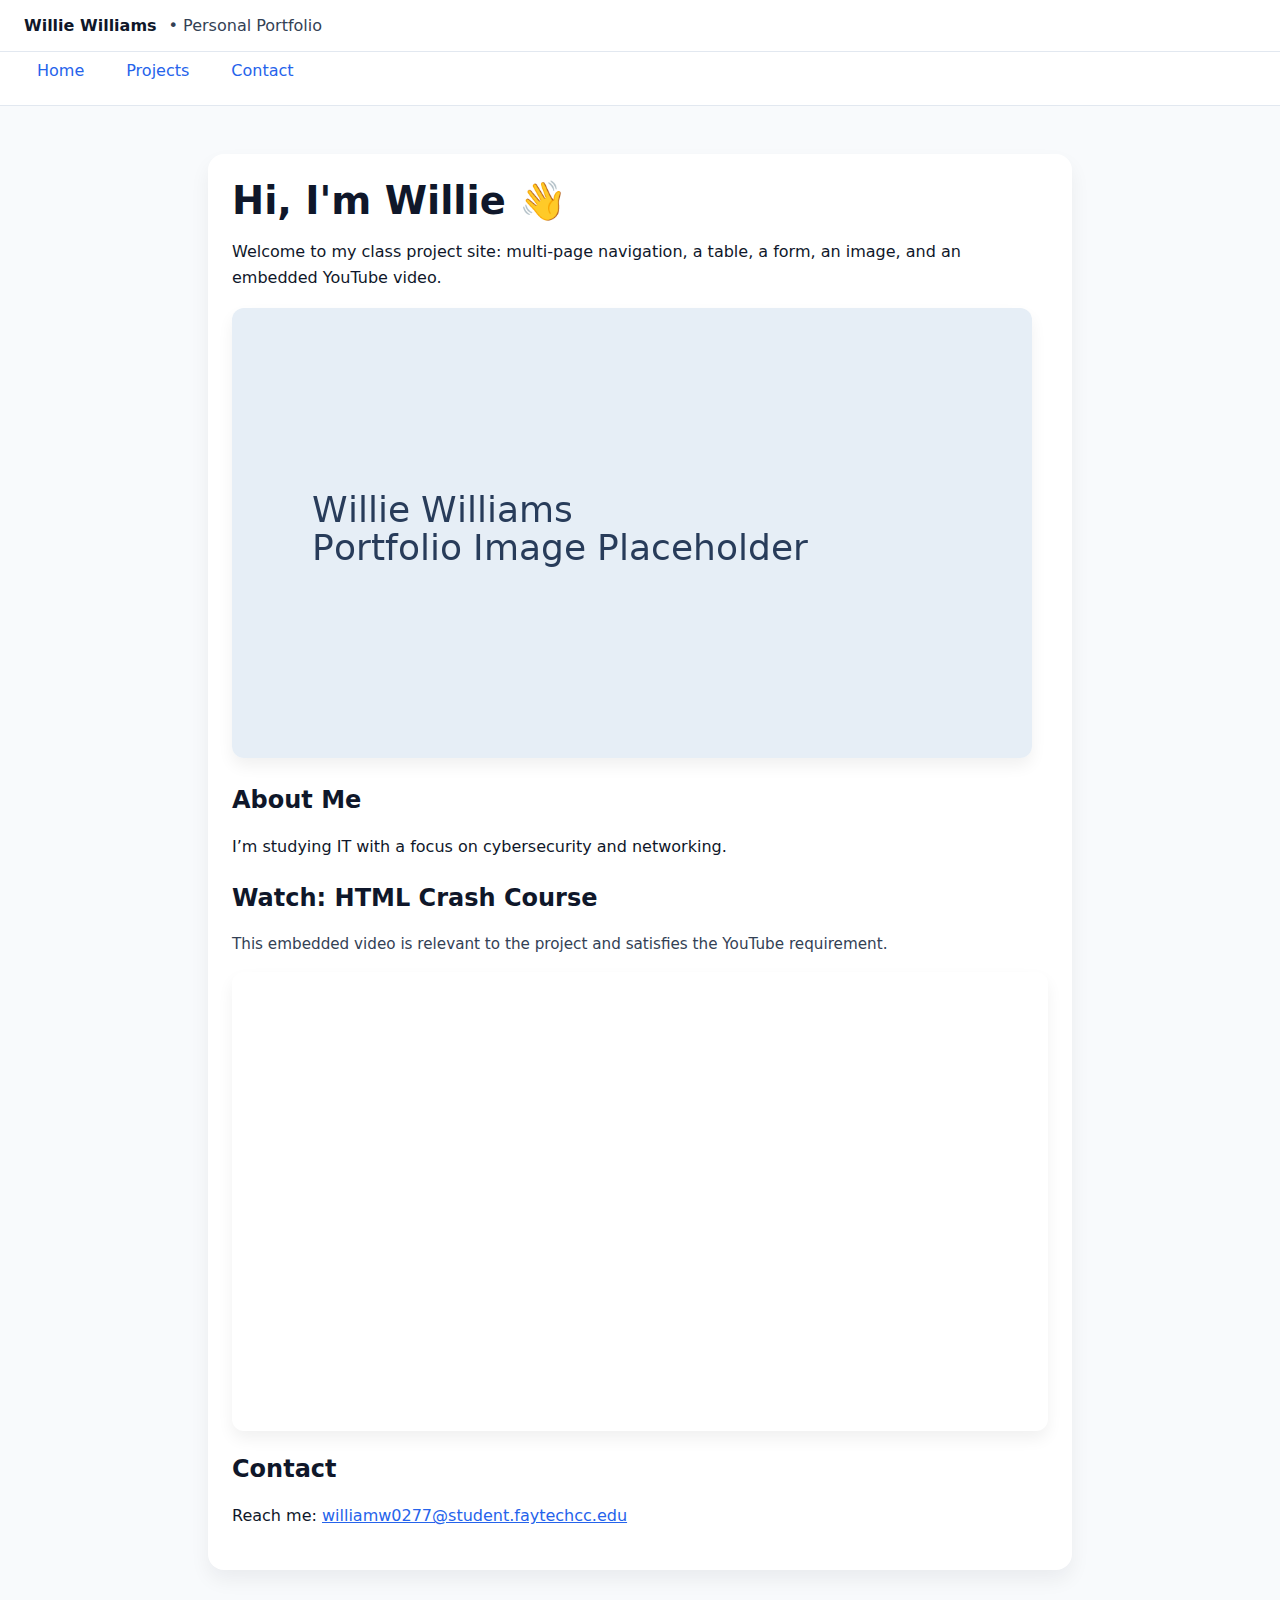
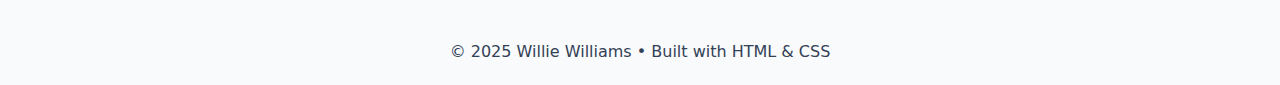
<file: WW_Portfolio_Site/index.html>
<!doctype html>
<html lang="en">
<head>
  <meta charset="utf-8"><meta name="viewport" content="width=device-width,initial-scale=1">
  <title>Willie Williams • Portfolio</title>
  <link rel="stylesheet" href="styles.css">
</head>
<body>
  <header>
    <div class="site-title">Willie Williams <span>• Personal Portfolio</span></div>
    
<nav class="nav">
  <a href="index.html">Home</a>
  <a href="projects.html">Projects</a>
  <a href="contact.html">Contact</a>
</nav>

  </header>
  <div class="container">
    <main>
      <h1>Hi, I'm Willie 👋</h1>
      <p>Welcome to my class project site: multi‑page navigation, a table, a form, an image, and an embedded YouTube video.</p>
      <img class="responsive" src="images/profile_placeholder.png" alt="Willie Williams profile placeholder">
      <h2>About Me</h2>
      <p>I’m studying IT with a focus on cybersecurity and networking.</p>
      <h2>Watch: HTML Crash Course</h2>
      <p class="small">This embedded video is relevant to the project and satisfies the YouTube requirement.</p>
      <div style="position:relative;padding-bottom:56.25%;height:0;overflow:hidden;border-radius:12px;box-shadow:0 8px 16px rgba(0,0,0,.06)">
        <iframe width="560" height="315" src="https://www.youtube.com/embed/UB1O30fR-EE" title="YouTube video player" frameborder="0" allowfullscreen style="position:absolute;top:0;left:0;width:100%;height:100%"></iframe>
      </div>
      <h2>Contact</h2>
      <p>Reach me: <a class="a-inline" href="mailto:williamw0277@student.faytechcc.edu">williamw0277@student.faytechcc.edu</a></p>
    </main>
  </div>
  <footer>© 2025 Willie Williams • Built with HTML &amp; CSS</footer>
</body>
</html>
</file>
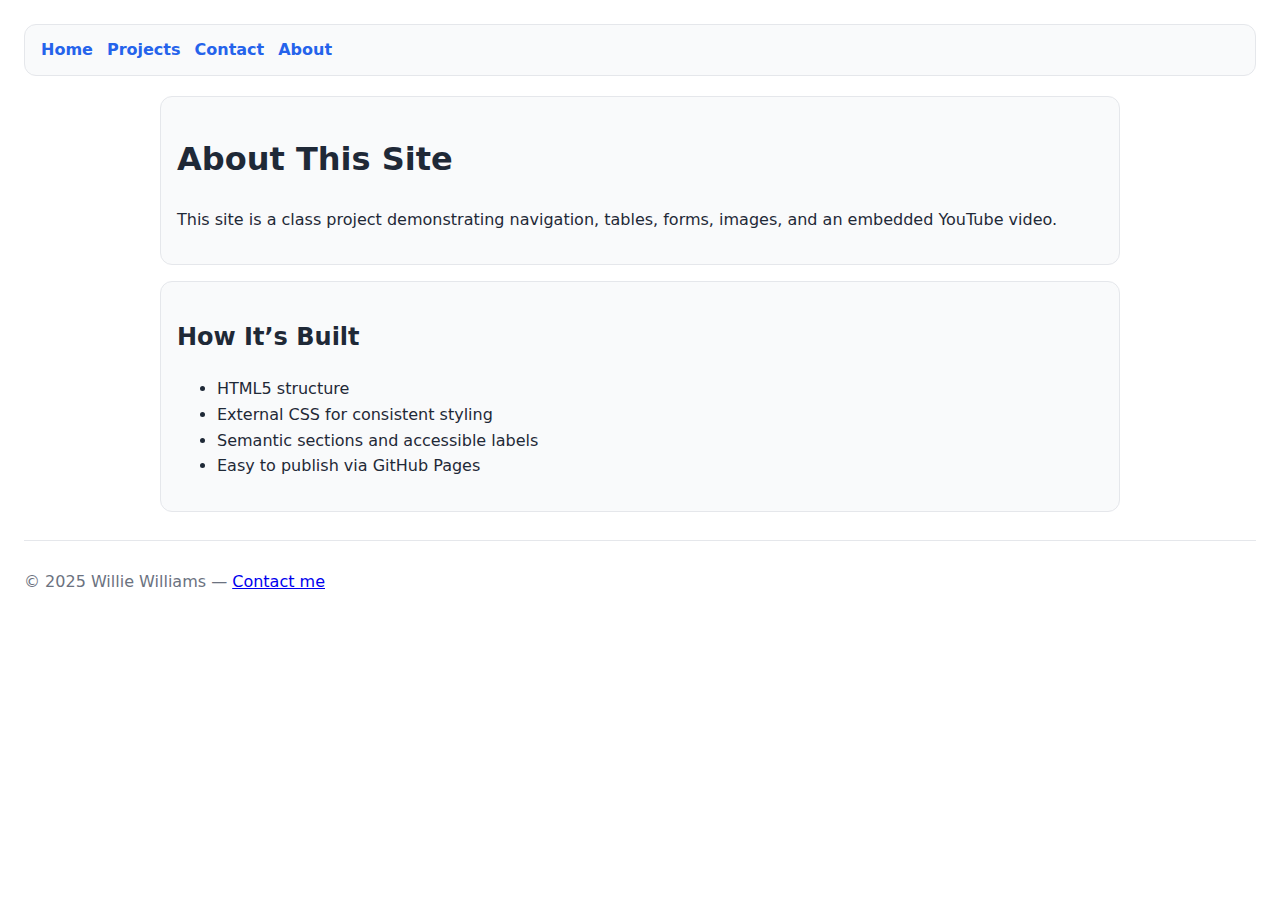
<file: WHW2_WilliamsWillie_Portfolio/about.html>
<!DOCTYPE html>
<html lang="en">
<head>
  <meta charset="UTF-8" />
  <meta name="viewport" content="width=device-width, initial-scale=1" />
  <title>About</title>
  <link rel="stylesheet" href="styles.css" />
</head>
<body>
<nav class="nav">
  <a href="index.html">Home</a>
  <a href="projects.html">Projects</a>
  <a href="contact.html">Contact</a>
  <a href="about.html">About</a>
</nav>
<div class="container">
  <header class="card">
    <h1>About This Site</h1>
    <p>This site is a class project demonstrating navigation, tables, forms, images, and an embedded YouTube video.</p>
  </header>

  <section class="card">
    <h2>How It’s Built</h2>
    <ul>
      <li>HTML5 structure</li>
      <li>External CSS for consistent styling</li>
      <li>Semantic sections and accessible labels</li>
      <li>Easy to publish via GitHub Pages</li>
    </ul>
  </section>
</div>

<footer class="footer">
  <p>&copy; 2025 Willie Williams — <a href="mailto:williamw0277@student.faytechcc.edu">Contact me</a></p>
</footer>
</body>
</html>
</file>
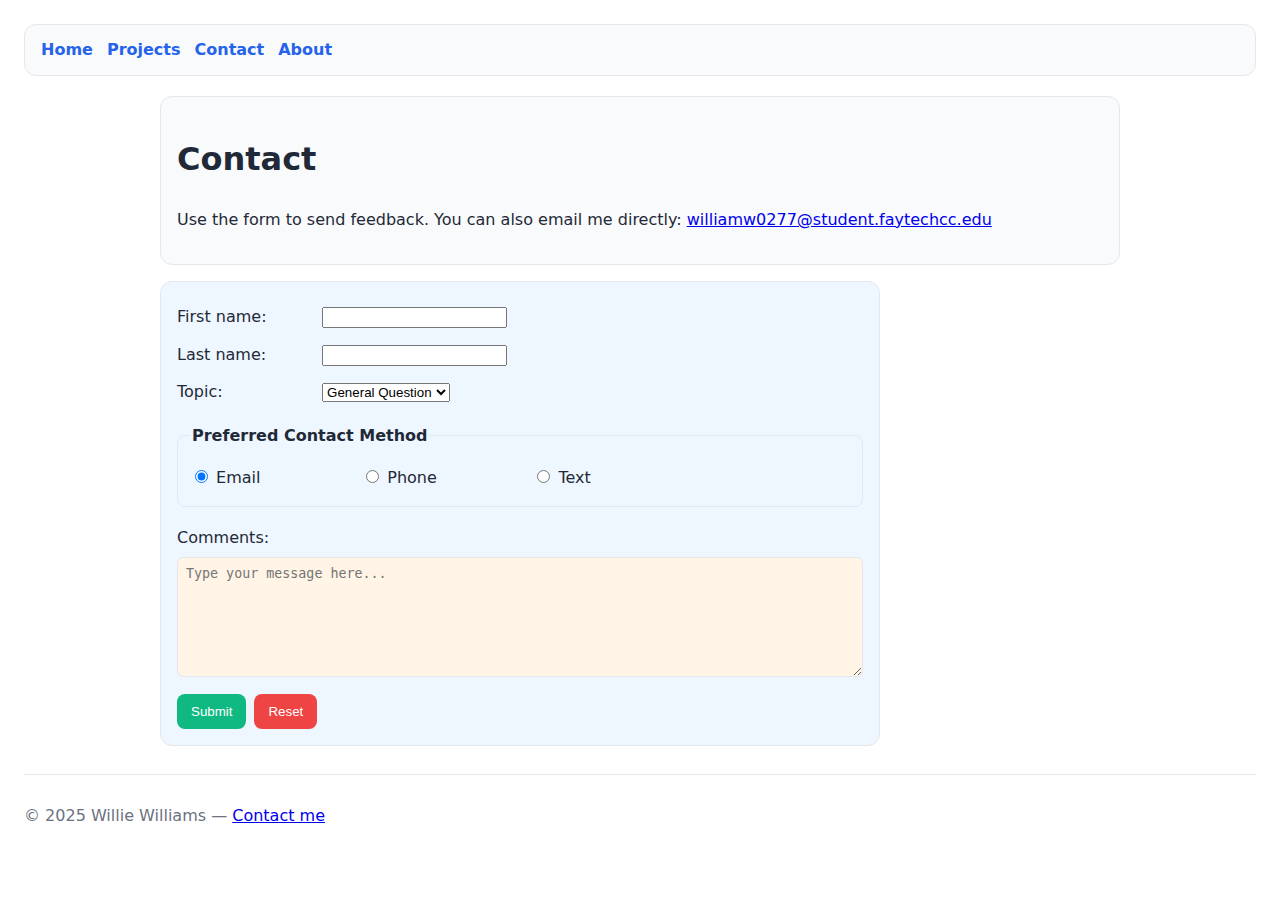
<file: WHW2_WilliamsWillie_Portfolio/contact.html>
<!DOCTYPE html>
<html lang="en">
<head>
  <meta charset="UTF-8" />
  <meta name="viewport" content="width=device-width, initial-scale=1" />
  <title>Contact</title>
  <link rel="stylesheet" href="styles.css" />
</head>
<body>
<nav class="nav">
  <a href="index.html">Home</a>
  <a href="projects.html">Projects</a>
  <a href="contact.html">Contact</a>
  <a href="about.html">About</a>
</nav>
<div class="container">
  <header class="card">
    <h1>Contact</h1>
    <p>Use the form to send feedback. You can also email me directly: 
       <a href="mailto:williamw0277@student.faytechcc.edu">williamw0277@student.faytechcc.edu</a></p>
  </header>

  <form class="site-form" action="#" method="get">
    <div class="row">
      <label for="first">First name:</label>
      <input type="text" id="first" name="first" required />
    </div>
    <div class="row">
      <label for="last">Last name:</label>
      <input type="text" id="last" name="last" required />
    </div>

    <div class="row">
      <label for="topic">Topic:</label>
      <select id="topic" name="topic">
        <option value="general">General Question</option>
        <option value="project">Project Inquiry</option>
        <option value="support">Technical Support</option>
        <option value="feedback">Feedback</option>
      </select>
    </div>

    <fieldset>
      <legend>Preferred Contact Method</legend>
      <input type="radio" id="contact-email" name="contact" value="email" checked />
      <label for="contact-email">Email</label>
      <input type="radio" id="contact-phone" name="contact" value="phone" />
      <label for="contact-phone">Phone</label>
      <input type="radio" id="contact-text" name="contact" value="text" />
      <label for="contact-text">Text</label>
    </fieldset>

    <div class="row">
      <label for="comments">Comments:</label><br />
      <textarea id="comments" name="comments" placeholder="Type your message here..."></textarea>
    </div>

    <div class="actions">
      <button type="submit">Submit</button>
      <button type="reset">Reset</button>
    </div>
  </form>
</div>

<footer class="footer">
  <p>&copy; 2025 Willie Williams — <a href="mailto:williamw0277@student.faytechcc.edu">Contact me</a></p>
</footer>
</body>
</html>
</file>
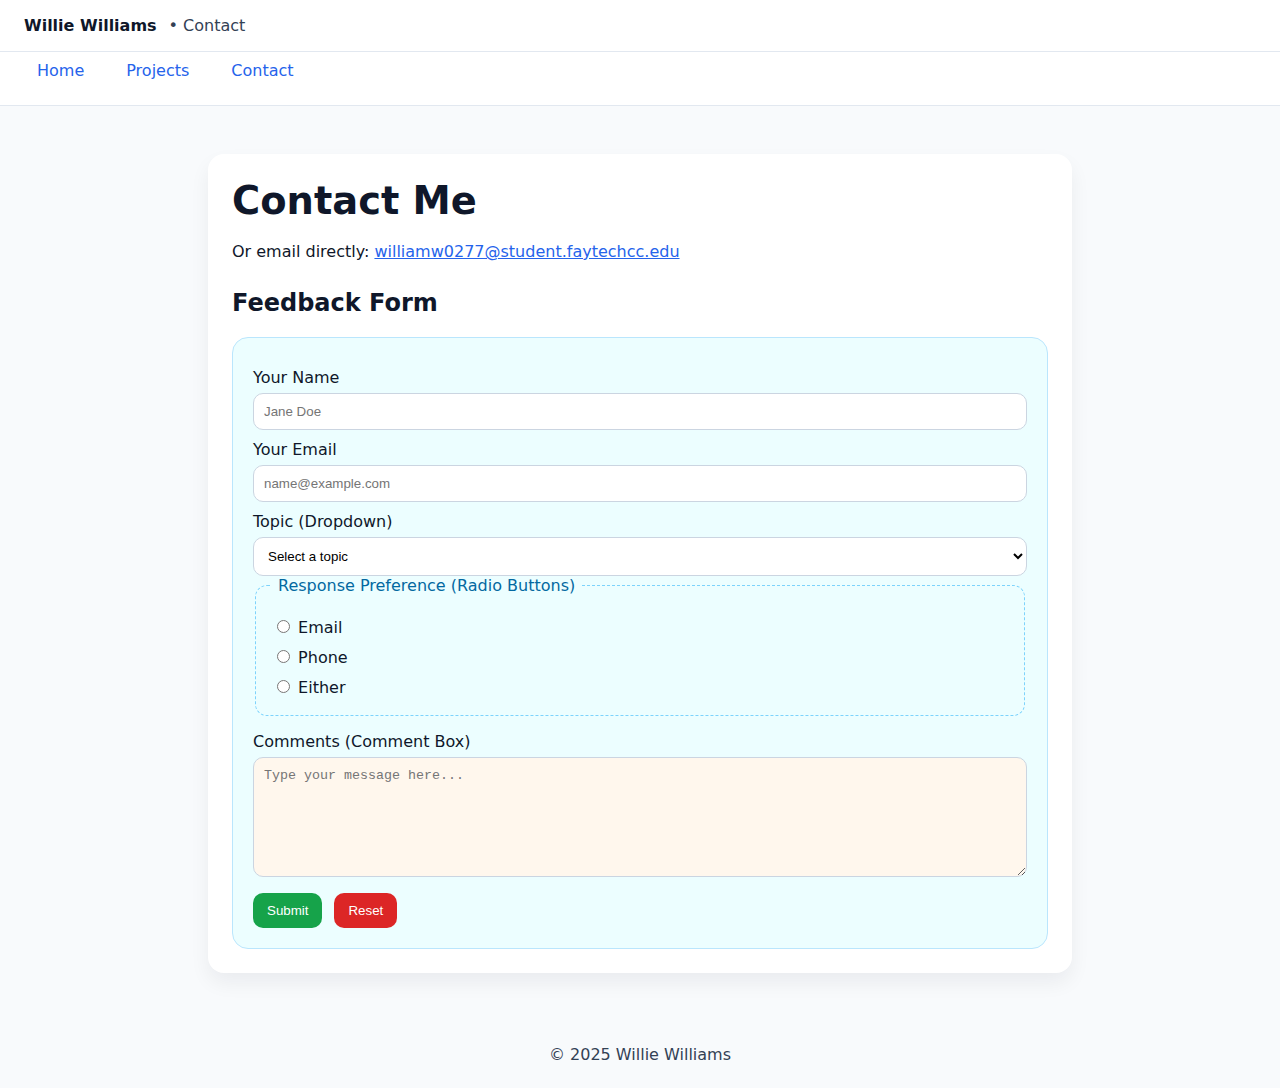
<file: WW_Portfolio_Site/contact.html>
<!doctype html>
<html lang="en">
<head>
  <meta charset="utf-8"><meta name="viewport" content="width=device-width,initial-scale=1">
  <title>Contact • Willie Williams</title>
  <link rel="stylesheet" href="styles.css">
</head>
<body>
  <header>
    <div class="site-title">Willie Williams <span>• Contact</span></div>
    
<nav class="nav">
  <a href="index.html">Home</a>
  <a href="projects.html">Projects</a>
  <a href="contact.html">Contact</a>
</nav>

  </header>
  <div class="container">
    <main>
      <h1>Contact Me</h1>
      <p>Or email directly: <a class="a-inline" href="mailto:williamw0277@student.faytechcc.edu">williamw0277@student.faytechcc.edu</a></p>
      <h2>Feedback Form</h2>
      <form class="feedback" action="#" method="post">
        <label for="name">Your Name</label>
        <input id="name" type="text" name="name" placeholder="Jane Doe" required>
        <label for="email">Your Email</label>
        <input id="email" type="email" name="email" placeholder="name@example.com" required>
        <label for="topic">Topic (Dropdown)</label>
        <select id="topic" name="topic" required>
          <option value="" disabled selected>Select a topic</option>
          <option value="project">Project Inquiry</option>
          <option value="tutoring">Tutoring/Help</option>
          <option value="collab">Collaboration</option>
          <option value="other">Other</option>
        </select>
        <fieldset>
          <legend>Response Preference (Radio Buttons)</legend>
          <label><input type="radio" name="response_pref" value="email" required> Email</label>
          <label><input type="radio" name="response_pref" value="phone"> Phone</label>
          <label><input type="radio" name="response_pref" value="either"> Either</label>
        </fieldset>
        <label for="comments">Comments (Comment Box)</label>
        <textarea id="comments" name="comments" placeholder="Type your message here..."></textarea>
        <div class="buttons">
          <button type="submit">Submit</button>
          <button type="reset">Reset</button>
        </div>
      </form>
    </main>
  </div>
  <footer>© 2025 Willie Williams</footer>
</body>
</html>
</file>
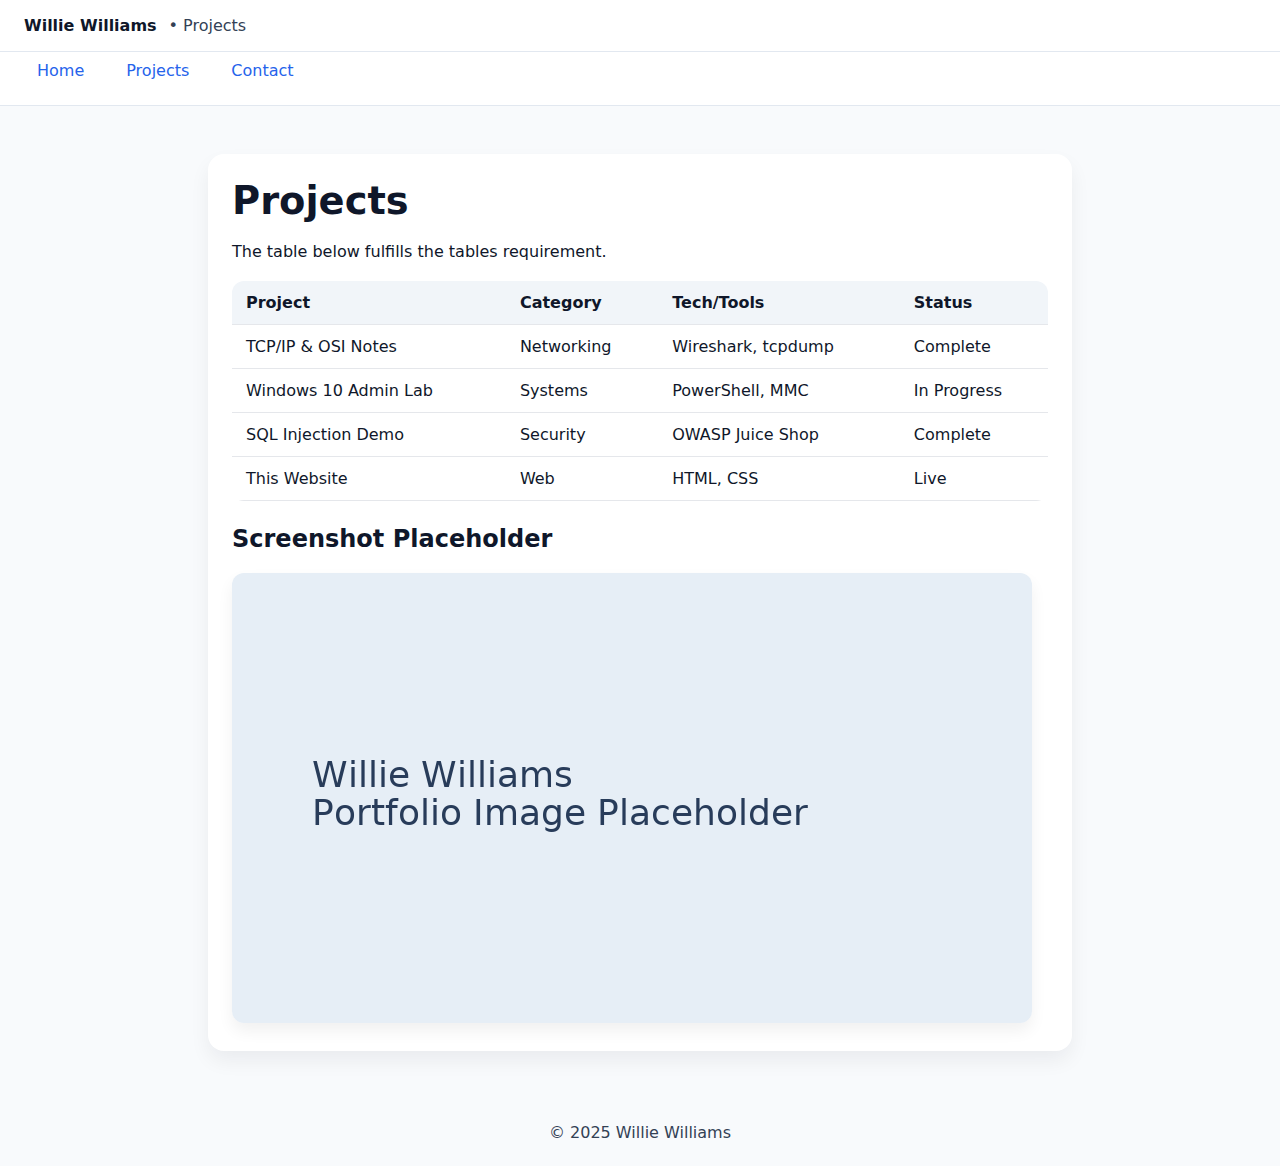
<file: WW_Portfolio_Site/projects.html>
<!doctype html>
<html lang="en">
<head>
  <meta charset="utf-8"><meta name="viewport" content="width=device-width,initial-scale=1">
  <title>Projects • Willie Williams</title>
  <link rel="stylesheet" href="styles.css">
</head>
<body>
  <header>
    <div class="site-title">Willie Williams <span>• Projects</span></div>
    
<nav class="nav">
  <a href="index.html">Home</a>
  <a href="projects.html">Projects</a>
  <a href="contact.html">Contact</a>
</nav>

  </header>
  <div class="container">
    <main>
      <h1>Projects</h1>
      <p>The table below fulfills the tables requirement.</p>
      <div class="table-wrap">
        <table>
          <thead><tr><th>Project</th><th>Category</th><th>Tech/Tools</th><th>Status</th></tr></thead>
          <tbody>
            <tr><td>TCP/IP &amp; OSI Notes</td><td>Networking</td><td>Wireshark, tcpdump</td><td>Complete</td></tr>
            <tr><td>Windows 10 Admin Lab</td><td>Systems</td><td>PowerShell, MMC</td><td>In Progress</td></tr>
            <tr><td>SQL Injection Demo</td><td>Security</td><td>OWASP Juice Shop</td><td>Complete</td></tr>
            <tr><td>This Website</td><td>Web</td><td>HTML, CSS</td><td>Live</td></tr>
          </tbody>
        </table>
      </div>
      <h2>Screenshot Placeholder</h2>
      <img class="responsive" src="images/profile_placeholder.png" alt="Project screenshot placeholder">
    </main>
  </div>
  <footer>© 2025 Willie Williams</footer>
</body>
</html>
</file>
<file: WW_Portfolio_Site/styles.css>
:root{--accent:#2563eb;--bg:#f8fafc;--ink:#0f172a;--muted:#334155;--card:#ffffff;--formbg:#ecfeff;--textarea:#fff7ed;--btn:#16a34a;--btn2:#dc2626}
*{box-sizing:border-box}
html,body{margin:0;padding:0;font-family:system-ui,-apple-system,Segoe UI,Roboto,Ubuntu,'Helvetica Neue',Arial,'Noto Sans',sans-serif;background:var(--bg);color:var(--ink)}
.container{max-width:960px;margin:0 auto;padding:24px}
header{background:var(--card);border-bottom:1px solid #e2e8f0;position:sticky;top:0;z-index:10}
.site-title{display:flex;align-items:center;gap:12px;padding:16px 24px;font-weight:700}
.site-title span{color:var(--muted);font-weight:500}
.nav{display:flex;gap:16px;padding:0 24px 16px 24px;border-top:1px solid #e2e8f0}
.nav a{padding:8px 12px;border-radius:999px;text-decoration:none;color:var(--accent);border:1px solid transparent}
.nav a:hover{background:#e0e7ff;border-color:#c7d2fe}
main{background:var(--card);margin:24px;border-radius:16px;box-shadow:0 10px 20px rgba(15,23,42,.06);padding:24px}
h1{font-size:clamp(28px,3vw,40px);margin:0 0 12px 0}
h2{margin-top:24px}
p{line-height:1.65}
img.responsive{max-width:100%;height:auto;border-radius:12px;box-shadow:0 8px 16px rgba(0,0,0,.06)}
footer{padding:24px;text-align:center;color:var(--muted)}
.table-wrap{overflow-x:auto}
table{width:100%;border-collapse:collapse;background:white;border-radius:12px;overflow:hidden}
th,td{padding:12px 14px;border-bottom:1px solid #e5e7eb;text-align:left}
thead th{background:#f1f5f9}
tbody tr:hover{background:#f8fafc}
form.feedback{background:var(--formbg);padding:20px;border-radius:16px;border:1px solid #bae6fd}
fieldset{border:1px dashed #7dd3fc;border-radius:12px;padding:12px 16px;margin-bottom:16px}
legend{padding:0 6px;color:#0369a1}
label{display:block;margin:10px 0 6px 0}
input[type="text"], input[type="email"], select, textarea{width:100%;padding:10px;border:1px solid #cbd5e1;border-radius:10px;background:white}
textarea{background:var(--textarea);min-height:120px}
.buttons{display:flex;gap:12px;margin-top:12px}
button[type="submit"]{background:var(--btn);color:white;border:none;padding:10px 14px;border-radius:10px;cursor:pointer}
button[type="reset"]{background:var(--btn2);color:white;border:none;padding:10px 14px;border-radius:10px;cursor:pointer}
button:hover{opacity:.9}
.small{color:var(--muted);font-size:.95rem}
.a-inline{color:var(--accent)}
</file>
<file: WHW2_WilliamsWillie_Portfolio/styles.css>
/* Basic, clean styling that is consistent across pages */
:root {
  --bg: #ffffff;
  --text: #1f2937;
  --muted: #6b7280;
  --brand: #2563eb;
  --card: #f9fafb;
  --border: #e5e7eb;
  --form-bg: #eef6ff;       /* form background */
  --comment-bg: #fff4e5;    /* comment (textarea) background */
  --btn-submit: #10b981;    /* submit button */
  --btn-reset: #ef4444;     /* reset button */
}

* { box-sizing: border-box; }
body {
  margin: 24px;
  font-family: system-ui, -apple-system, Segoe UI, Roboto, Helvetica, Arial, "Apple Color Emoji", "Segoe UI Emoji";
  color: var(--text);
  background: var(--bg);
  line-height: 1.6;
}

.nav {
  display: flex;
  gap: 14px;
  padding: 12px 16px;
  background: var(--card);
  border: 1px solid var(--border);
  border-radius: 12px;
  margin-bottom: 20px;
}
.nav a {
  text-decoration: none;
  color: var(--brand);
  font-weight: 600;
}
.nav a:hover { text-decoration: underline; }

.container { max-width: 960px; margin: 0 auto; }

.card {
  background: var(--card);
  border: 1px solid var(--border);
  border-radius: 12px;
  padding: 16px;
  margin-bottom: 16px;
}

img.responsive {
  max-width: 100%;
  height: auto;
  border: 1px solid var(--border);
  border-radius: 8px;
}

.table-wrap { overflow-x: auto; }
table {
  border-collapse: collapse;
  width: 100%;
  background: #fff;
}
table[border] th, table[border] td {
  border: 1px solid #999;
  padding: 8px 10px;
}
thead th { background: #f3f4f6; }

/* Form styling */
form.site-form {
  background: var(--form-bg);
  padding: 16px;
  border: 1px solid var(--border);
  border-radius: 12px;
  max-width: 720px;
}
fieldset {
  border: 1px solid var(--border);
  border-radius: 8px;
  padding: 10px 12px;
  margin: 12px 0;
}
legend { font-weight: 700; }
label { display: inline-block; min-width: 140px; margin: 6px 0; }
textarea {
  width: 100%;
  min-height: 120px;
  background: var(--comment-bg);
  border: 1px solid var(--border);
  border-radius: 6px;
  padding: 8px;
}
.actions { margin-top: 10px; display: flex; gap: 8px; }
button[type="submit"] {
  background: var(--btn-submit);
  color: white;
  border: none;
  padding: 10px 14px;
  border-radius: 8px;
  cursor: pointer;
}
button[type="reset"] {
  background: var(--btn-reset);
  color: white;
  border: none;
  padding: 10px 14px;
  border-radius: 8px;
  cursor: pointer;
}

.footer {
  margin-top: 28px;
  padding-top: 12px;
  color: var(--muted);
  border-top: 1px solid var(--border);
}
</file>
